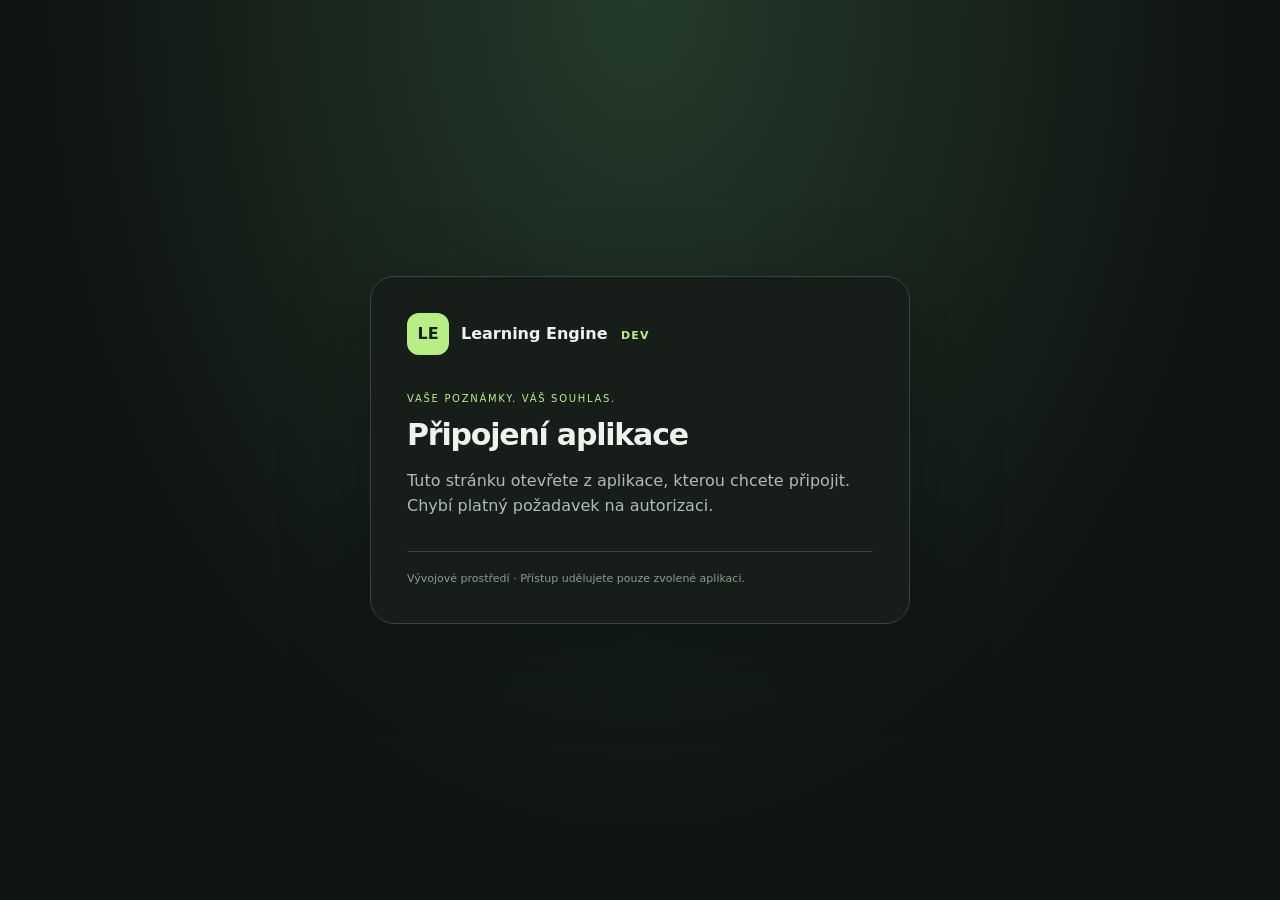
<file: index.html>
<!doctype html>
<html lang="cs">
<head>
<meta charset="utf-8">
<meta name="viewport" content="width=device-width,initial-scale=1">
<meta name="referrer" content="no-referrer">
<meta name="le-env" content="dev">
<meta name="le-supabase-url" content="https://lchqaaapvdthqkukpksm.supabase.co">
<meta name="le-publishable-key" content="sb_publishable_8WmIzUomXmck_4Gf53DrvA_5DUqLhmE">
<meta http-equiv="Content-Security-Policy" content="default-src 'none'; script-src 'self'; style-src 'self'; connect-src https://lchqaaapvdthqkukpksm.supabase.co; img-src 'self'; base-uri 'none'; form-action 'none'; object-src 'none'">
<title>Learning Engine · Povolení přístupu</title>
<link rel="stylesheet" href="style.css">
<script defer src="vendor/supabase-2.117.3.js"></script>
<script defer src="app.js?v=prod1"></script>
</head>
<body>
<main>
<header><span class="mark" aria-hidden="true">LE</span><span>Learning Engine <small>DEV</small></span></header>
<p class="eyebrow">VAŠE POZNÁMKY. VÁŠ SOUHLAS.</p>
<h1>Připojení aplikace</h1>
<p id="status" role="status" aria-live="polite">Ověřujeme požadavek…</p>
<section id="login" hidden>
<h2>Přihlaste se</h2>
<p>Použijte svůj účet Learning Engine. Registrace nových účtů není povolena.</p>
<form id="login-form">
<label for="email">E-mail</label><input id="email" type="email" autocomplete="username" required>
<label for="password">Heslo</label><input id="password" type="password" autocomplete="current-password" required>
<button id="sign-in" type="submit">Přihlásit se</button>
</form>
</section>
<section id="consent" hidden>
<h2><span id="client-name"></span> žádá o přístup</h2>
<p class="muted">Název aplikace zadává její provozovatel. Povolte pouze aplikaci, jejíž připojení jste sami zahájili.</p>
<dl><dt>Přihlášený účet</dt><dd id="account"></dd><dt>ID aplikace</dt><dd id="client-id"></dd><dt>Cíl přesměrování</dt><dd id="redirect"></dd></dl>
<h3>Požadovaná oprávnění</h3><ul id="scopes"></ul>
<div class="actions"><button id="deny" type="button" class="secondary">Odmítnout</button><button id="approve" type="button">Povolit přístup</button></div>
<button id="sign-out" type="button" class="text-button">Použít jiný účet</button>
</section>
<p id="error" role="alert" hidden></p>
<footer>Vývojové prostředí · Přístup udělujete pouze zvolené aplikaci.</footer>
</main>
</body>
</html>
</file>
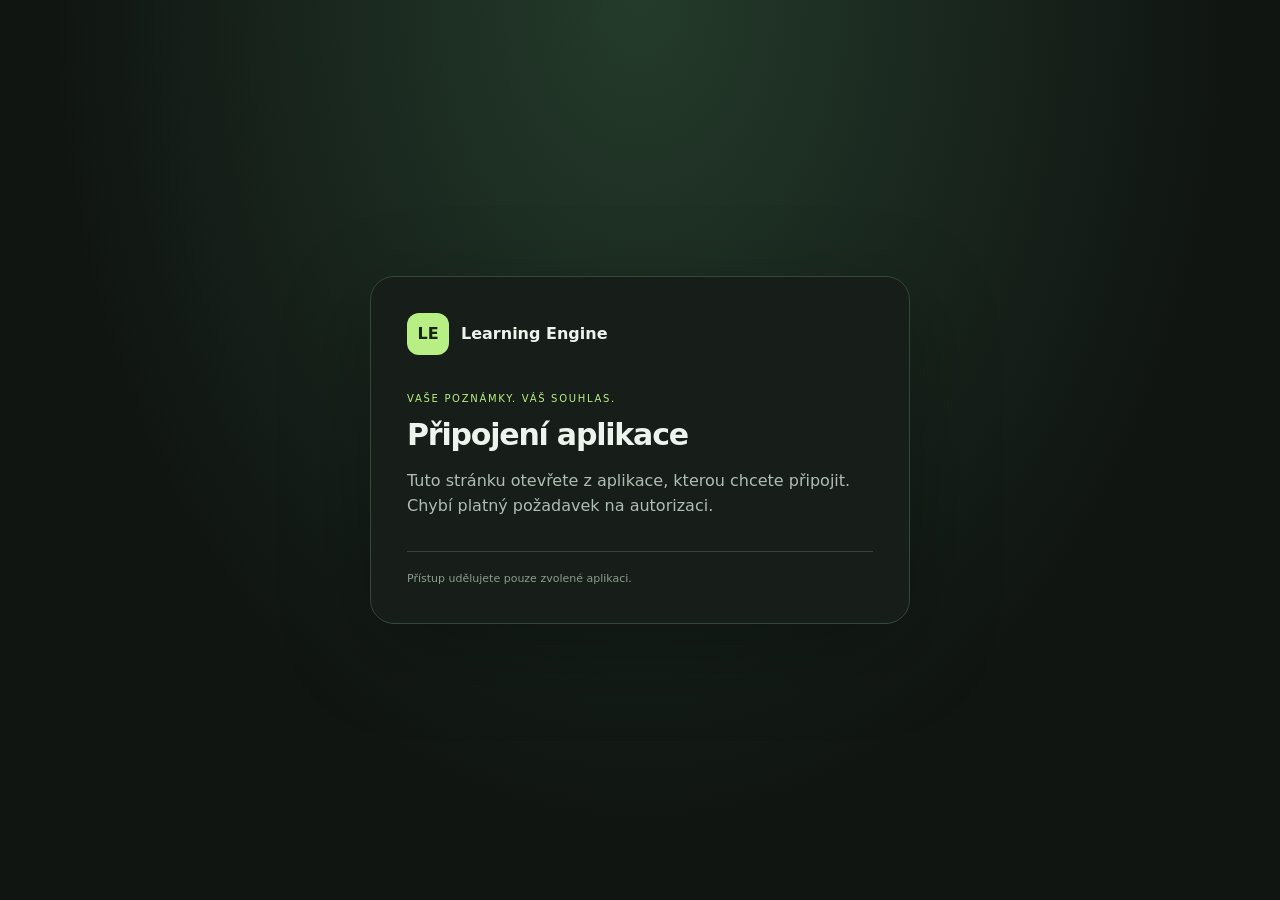
<file: prod/index.html>
<!doctype html>
<html lang="cs">
<head>
<meta charset="utf-8">
<meta name="viewport" content="width=device-width,initial-scale=1">
<meta name="referrer" content="no-referrer">
<meta name="le-env" content="prod">
<meta name="le-supabase-url" content="https://tuyrksrubpqycosozawu.supabase.co">
<meta name="le-publishable-key" content="sb_publishable_hwhF1dvkccEA5WuSP2iVVg_vhmjc9Jr">
<meta http-equiv="Content-Security-Policy" content="default-src 'none'; script-src 'self'; style-src 'self'; connect-src https://tuyrksrubpqycosozawu.supabase.co; img-src 'self'; base-uri 'none'; form-action 'none'; object-src 'none'">
<title>Learning Engine · Povolení přístupu</title>
<link rel="stylesheet" href="../style.css">
<script defer src="../vendor/supabase-2.117.3.js"></script>
<script defer src="../app.js?v=prod1"></script>
</head>
<body>
<main>
<header><span class="mark" aria-hidden="true">LE</span><span>Learning Engine</span></header>
<p class="eyebrow">VAŠE POZNÁMKY. VÁŠ SOUHLAS.</p>
<h1>Připojení aplikace</h1>
<p id="status" role="status" aria-live="polite">Ověřujeme požadavek…</p>
<section id="login" hidden>
<h2>Přihlaste se</h2>
<p>Použijte svůj účet Learning Engine. Registrace nových účtů není povolena.</p>
<form id="login-form">
<label for="email">E-mail</label><input id="email" type="email" autocomplete="username" required>
<label for="password">Heslo</label><input id="password" type="password" autocomplete="current-password" required>
<button id="sign-in" type="submit">Přihlásit se</button>
</form>
</section>
<section id="consent" hidden>
<h2><span id="client-name"></span> žádá o přístup</h2>
<p class="muted">Název aplikace zadává její provozovatel. Povolte pouze aplikaci, jejíž připojení jste sami zahájili.</p>
<dl><dt>Přihlášený účet</dt><dd id="account"></dd><dt>ID aplikace</dt><dd id="client-id"></dd><dt>Cíl přesměrování</dt><dd id="redirect"></dd></dl>
<h3>Požadovaná oprávnění</h3><ul id="scopes"></ul>
<div class="actions"><button id="deny" type="button" class="secondary">Odmítnout</button><button id="approve" type="button">Povolit přístup</button></div>
<button id="sign-out" type="button" class="text-button">Použít jiný účet</button>
</section>
<p id="error" role="alert" hidden></p>
<footer>Přístup udělujete pouze zvolené aplikaci.</footer>
</main>
</body>
</html>
</file>
<file: style.css>
:root{color-scheme:dark;font-family:system-ui,-apple-system,BlinkMacSystemFont,"Segoe UI",sans-serif;background:#101512;color:#edf4ee;font-size:16px}*{box-sizing:border-box}body{margin:0;min-height:100vh;display:grid;place-items:center;padding:30px 18px;background:radial-gradient(ellipse at top,#243b2b 0,transparent 65%)}main{width:min(100%,540px);padding:36px;border:1px solid #35463a;border-radius:24px;background:#171e19;box-shadow:0 24px 90px #0004}header{display:flex;gap:12px;align-items:center;font-weight:650;margin-bottom:36px}.mark{display:grid;place-items:center;width:42px;height:42px;border-radius:12px;background:#b8ef85;color:#172313;font-weight:800}small{font-size:11px;color:#b8ef85;margin-left:8px;letter-spacing:.1em}.eyebrow{font-size:10px;letter-spacing:.17em;color:#b8ef85}h1{font-size:30px;letter-spacing:-.04em;margin:10px 0 14px}h2{font-size:21px;line-height:1.35}h3{font-size:15px}p,li{line-height:1.6}p,.muted{color:#b0bdb3}label{display:block;font-size:14px;margin:20px 0 8px}input{width:100%;padding:13px;border:1px solid #506154;border-radius:9px;background:#101512;color:#fff;font:inherit}button{padding:13px 18px;border:1px solid transparent;border-radius:9px;background:#b8ef85;color:#192515;font:inherit;font-weight:650;cursor:pointer}form button{width:100%;margin-top:24px}.actions{display:flex;gap:12px;margin-top:28px}.actions button{flex:1}.secondary{background:transparent;color:#edf4ee;border-color:#506154}.text-button{background:none;color:#b0bdb3;font-weight:400;font-size:14px;padding-left:0;margin-top:14px}button:disabled{opacity:.5;cursor:wait}button:focus-visible,input:focus-visible{outline:3px solid #dbffb8;outline-offset:3px}dt{font-size:12px;color:#a3b0a5;margin-top:16px}dd{margin:4px 0;overflow-wrap:anywhere;font-size:14px}ul{padding-left:22px}#error{color:#ffb3a8;background:#3d2222;padding:13px;border-radius:8px}footer{font-size:11px;line-height:1.6;color:#8a9d8e;margin-top:32px;border-top:1px solid #35463a;padding-top:18px}[hidden]{display:none!important}@media(max-width:430px){main{padding:26px 22px}.actions{flex-direction:column}h1{font-size:27px}}
</file>
